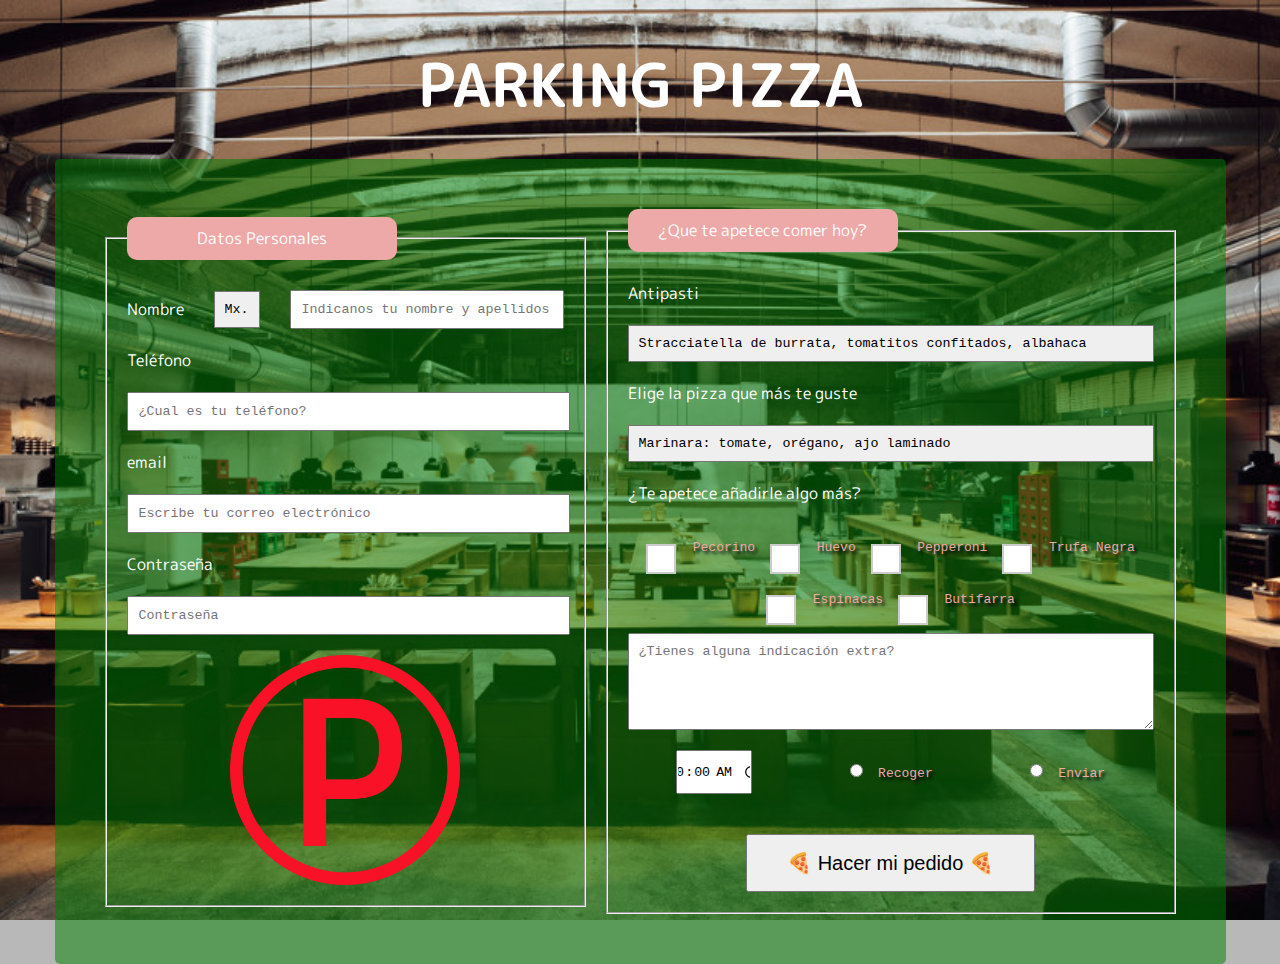
<file: form.html>
<!DOCTYPE html>
<html lang="en">

<head>
    <meta charset="UTF-8">
    <meta name="viewport" content="width=device-width, initial-scale=1.0">
    <title>Pizzeria</title>
    <link rel="stylesheet" href="style.css">
    <link rel="preconnect" href="https://fonts.googleapis.com">
    <link rel="preconnect" href="https://fonts.gstatic.com" crossorigin>
    <link
        href="https://fonts.googleapis.com/css2?family=M+PLUS+Rounded+1c:wght@700&family=Protest+Riot&family=Roboto:wght@300;400&display=swap"
        rel="stylesheet">
    <link rel="stylesheet" href="https://cdn.jsdelivr.net/npm/bootstrap-icons@1.11.3/font/bootstrap-icons.min.css">
</head>

<body class="body">
    <header>

        <h1>PARKING PIZZA</h1>

    </header>


    <section class="container">

        <!-- https://app.getform.io/forms/76495 -->

        <form class="form" action="https://getform.io/f/ccc906b6-045b-417c-a3db-ed5bb30842ea" class="formulario" method="POST">
            
            
            <fieldset class="fieldset1">

                <legend>Datos Personales</legend>
                <article class="nombre">
                    <label class="label1" id="gender" for="gender" style="display:none">gender</label>
                    <label class="label1" for="name">Nombre</label>


                    <select name="gender" id="gender">
                        <option value="Mx">Mx.</option>
                        <option value="Ms">Ms.</option>
                        <option value="Mr">Mr.</option>
                    </select>

                    <input type="text" id="name" name="name" placeholder="Indicanos tu nombre y apellidos">
                </article>

                <label class="label1" for="phone">Teléfono</label>
                <input type="tel" id="phone" name="tel" pattern="[0-9]{9}" placeholder="¿Cual es tu teléfono?" required>

               
                <label class="label1" for="mail">email</label>
                <input type="email" id="mail" name="mail" pattern="[a-z0-9._%+\-]+@[a-z0-9.\-]+\.[a-z]{2,}$" placeholder="Escribe tu correo electrónico">

                <label class="label1" for="contraseña">Contraseña</label>
                <input type="password" id="contraseña" name="contraseña" placeholder="Contraseña">

                <div class="centrar-logo">
                    <img src="/images/logo.png" class="logo" alt="">

                </div>

            </fieldset>

            <fieldset class="fieldset2">
                <legend>¿Que te apetece comer hoy?</legend>
                <label class="label1" for="antipasti">Antipasti</label>
                <select name="antipasti" id="antipasti">
                    <option value="A01">Stracciatella de burrata, tomatitos confitados, albahaca</option>
                    <option value="A02">Queso Tomino del Boscaiolo fundido al horno, pane Carasao</option>
                    <option value="A03">Aguacate roto, cilantro, cebolla roja, pane Lingua di Suocera</option>
                </select>



                <label class="label1" for="pizza">Elige la pizza que más te guste</label>
                <select name="pizza" id="pizza">
                    <option value="P01">Marinara: tomate, orégano, ajo laminado</option>
                    <option value="P02">Marinara con anchoas no00, 6 ud.</option>
                    <option value="P03">Margherita: mozzarella, tomate, albahaca</option>
                    <option value="P04">Stracciatella, tomate, orégano fresco</option>
                    <option value="P05">Sobrasada picante de Mallorca, taleggio, tomillo</option>
                    <option value="P06">Butifarra, huevo, pimiento verde, fontina, cebolla roja</option>
                    <option value="P07">Tomates confitados, pesto, parmesano, tomillo</option>
                    <option value="P08">Pepperoni, tomate, hinojo</option>
                    <option value="P09">Gorgonzola, taleggio, pecorino, chalotas, salvia</option>
                    <option value="P10">Trufa negra, fontina, huevo, parmesano</option>
                    <option value="P11">Cheddar, kale, espárragos, puerro, estragón, parmesano</option>
                    <option value="P12">Bacon, taleggio, espinacas, huevo, pecorino</option>
                    <option value="P13">Prosciutto cotto alla griglia, champiñones, scamorza, parmesano</option>
                </select>

                <label class="label1">¿Te apetece añadirle algo más?</label>
                <article class="extra">
                    <div class="extra-ing">
                        <input type="checkbox" id="ing-1" name="Pecorino" value="si">
                        <label class="opcion" for="ing-1">Pecorino</label>
                    </div>
                    <div class="extra-ing">
                        <input type="checkbox" id="ing-2" name="Huevo" value="si">
                        <label class="opcion" for="ing-2">Huevo</label>
                    </div>
                    <div class="extra-ing">
                        <input type="checkbox" id="ing-3" name="Pepperoni" value="si">
                        <label class="opcion" for="ing-3">Pepperoni</label>
                    </div>
                    <div class="extra-ing">
                        <input type="checkbox" id="ing-4" name="Trufa" value="si">
                        <label class="opcion" for="ing-4">Trufa Negra</label>
                    </div>
                    <div class="extra-ing">
                        <input type="checkbox" id="ing-5" name="Espinacas" value="si">
                        <label class="opcion" for="ing-5">Espinacas</label>
                    </div>
                    <div class="extra-ing">
                        <input type="checkbox" id="ing-6" name="Butifarra" value="si">
                        <label class="opcion" for="ing-6">Butifarra</label>
                    </div>
                </article>
                <label class="label1" for="comment" style="display:none">¿Tienes alguna indicación extra?</label>
                <textarea name="comment" id="comment" cols="30" rows="5"
                    placeholder="¿Tienes alguna indicación extra?"></textarea>



                <div class="radio-container">
                    <input type="time" id="time" name="time" value="10:00" max="23:00">
                    <div class="radio1">
                        <input type="radio" id="recoger" name="envio" value="recoger">
                        <label class="opcion2" for="recoger">Recoger</label>
                    </div>
                    <div class="radio1">
                        <input type="radio" id="envio" name="envio" value="envio">
                        <label class="opcion2" for="envio">Enviar</label>
                    </div>
                </div>
                <div class="enviar">
                    <button>🍕 Hacer mi pedido 🍕</button>
                </div>
            </fieldset>

            
        </form>



    </section>

</body>

</html>
</file>
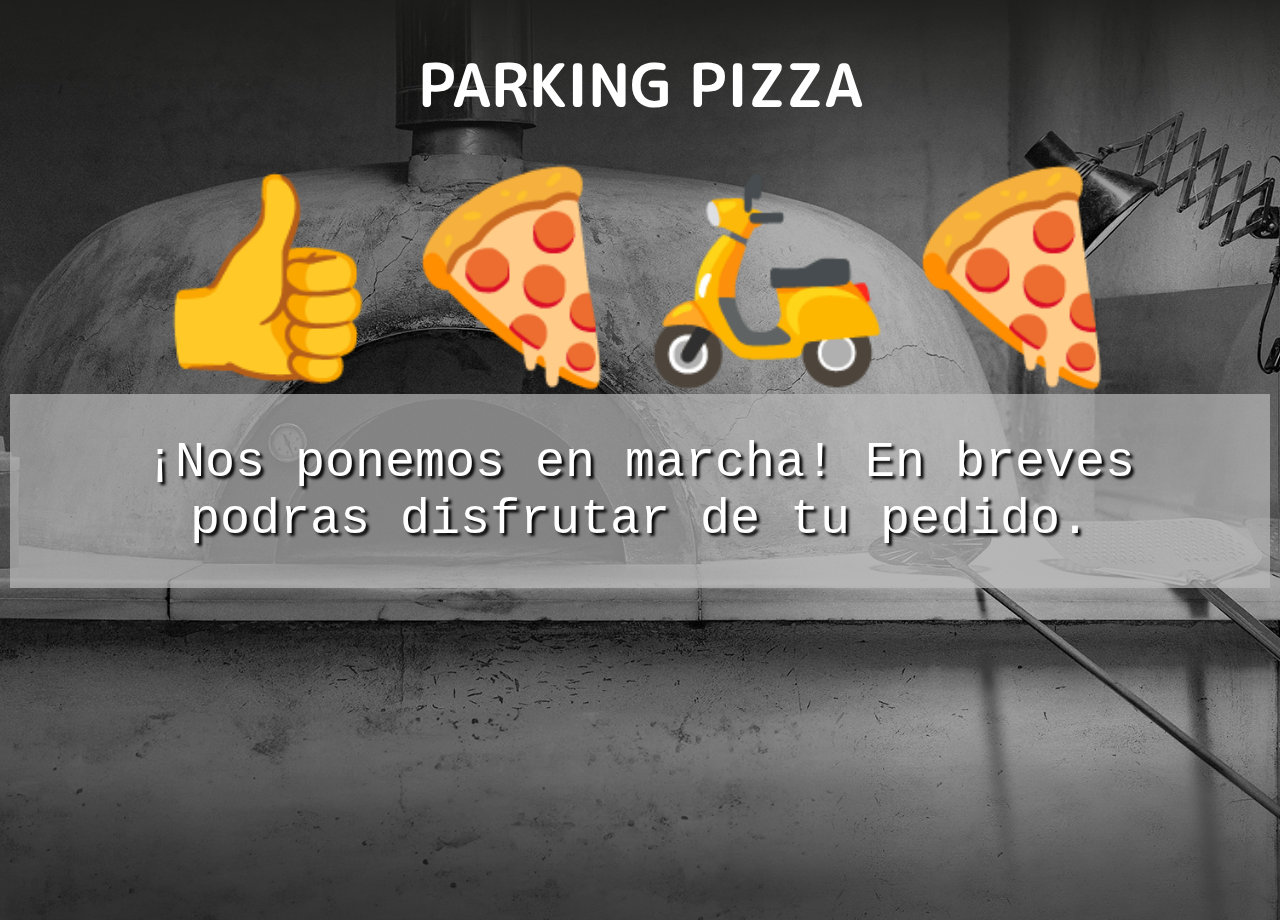
<file: recibido.html>
<!DOCTYPE html>
<html lang="en">

<head>
    <meta charset="UTF-8">
    <meta name="viewport" content="width=device-width, initial-scale=1.0">
    <title>Pizzeria</title>
    <link rel="stylesheet" href="style.css">
    <link rel="preconnect" href="https://fonts.googleapis.com">
    <link rel="preconnect" href="https://fonts.gstatic.com" crossorigin>
    <link
        href="https://fonts.googleapis.com/css2?family=M+PLUS+Rounded+1c:wght@700&family=Protest+Riot&family=Roboto:wght@300;400&display=swap"
        rel="stylesheet">
        <link rel="stylesheet" href="https://cdn.jsdelivr.net/npm/bootstrap-icons@1.11.3/font/bootstrap-icons.min.css">
</head>

<body class="body2">
    <header>

        <h1>PARKING PIZZA</h1>

    </header>

    <h3>👍🍕🛵🍕</h3>
    <a href="form.html"><p>¡Nos ponemos en marcha! En breves podras disfrutar de tu pedido.</p>
    </a>



</body>

</html>
</file>
<file: style.css>
*{
    margin: 0;
}
.container {
    /* width: 100%; */
    /* height: 80vh; */
    /* background-color: rgba(184, 184, 184, 0.304); */
    /* margin-top: 50px; */
    display: flex;
    justify-content: center;
    align-items: center;
    border-radius: 15px;
}

.logo{
    width: 230px;
}

.centrar-logo{
    display: flex;
    flex-direction: column;
    align-items: center;
}

h1 {
    padding: 30px;
    position: sticky;
    text-align: center;
    border-radius: 5px;
    color: white;
    font-family: 'M PLUS Rounded 1c', sans-serif;
    font-size: 60px;
}

h3 {
    font-size: 200px;
    text-align: center;
}

body {
    padding: 10px;
    background-color: rgb(184, 184, 184);
    background-repeat: no-repeat;
    background-position: center;
    background-size: cover;
    height: 100vh;
}

.body {
    background-image: url(/images/pizza-horizontal1.jpg);
}

.body2 {
    background-image: url(/images/contacto.jpeg);

}

form {
    display: flex;
    /* flex-direction: column; */
    align-items: center;
    justify-content: center;
    gap: 20px;
    width: 85%;
    background-color: rgba(0, 128, 0, 0.51);
    /* margin-right: 50px; */
    padding: 50px;
    border-radius: 5px;
}

@media screen and (width<1000px){

    form{
        
        flex-direction: column;
        /* margin-top: 40vh; */
        margin: 0;

    }
    .logo{
        display: none;
    }

    body{
        height: 180vh;
        margin: 0;
    }

    .container{
        justify-content: center;
        width: 84vw;
        margin: 0;
        padding: 10%;
        margin: 1%;
    }

}

.fieldset1,.fieldset2 {
    display: flex;
    flex-direction: column;
    gap: 20px;
    width: 100%;
    padding-top: 15px;   
    padding: 20px;     
}

.extra {
    display: flex;
    justify-content: center;
    flex-wrap: wrap;
    align-items: center;
    gap: 15px;
    /* position: relative; */
}

.extra-ing {
    position: relative;
}

input[type="checkbox"] {
    display: none;
    margin-right: 10px;
}

input[type="checkbox"]+label:before {
    content: "";
    width: 26px;
    height: 26px;
    float: left;
    margin: 0.5em 0.5em 0 0;
    border: 2px solid #ccc;
    background: #fff;
}

input[type="checkbox"]:checked+label::before {
    border-color: #0fbf12;
}

input[type="checkbox"]:checked+label::after {
    content: "";
    width: 12px;
    height: 6px;
    border: 4px solid #0fbf12;
    float: left;
    margin: -2.2em;
    border-right: 0;
    border-top: 0;
    margin-top: 0.3em;
    transform: rotate(-55deg);
}

.nombre {
    display: flex;
    /* justify-content: center; */
    align-items: center;
    gap: 30px;
    /* justify-content: center; */

}

.label1, legend {

    font-family: 'M PLUS Rounded 1c', sans-serif;
    color: white;
}
legend{
    text-decoration: none;
    width:250px;
    background-color:rgb(237, 168, 168);
    padding: 10px;
    border-radius: 10px;
    
    display: flex;
    justify-content: center;
    margin-bottom: 10px;
}


.opcion,
.opcion2 {
    font-family: monospace;
    color: rgb(237, 168, 168);
    text-shadow: 3px 3px 3px black;
    margin-left: 10px;

}

.opcion {
    position: relative;
    bottom: -12px;
}

select {
    padding: 10px;
    appearance: none;
    font-family: monospace;
}

input,
textarea {
    font-family: monospace;
    padding: 10px;
    width: 96%;
}

input[type="time"] {
    width: 10%;
    display: flex;
    align-items: center;
    justify-content: center;
}

button {
    font-size: 20px;
    padding: 15px;
    width: 55%;
    /* border-radius: 5px; */


}

.enviar {
    display: flex;
    justify-content: center;
    margin-top: 20px;

}

.radio-container {
    display: flex;
    justify-content: space-around;
    align-items: center;
}

input[type="radio"] {
    width: 15px;

}

p {
    font-family: monospace;
    color: white;
    font-size: 50px;
    text-align: center;
    background-color: rgba(184, 184, 184, 0.705);
    padding: 40px;
    text-shadow: 3px 3px 3px black;
}

a {
    text-decoration: none;
}

/* input [type="checkbox"]{
    background-color: black;
} */
</file>
